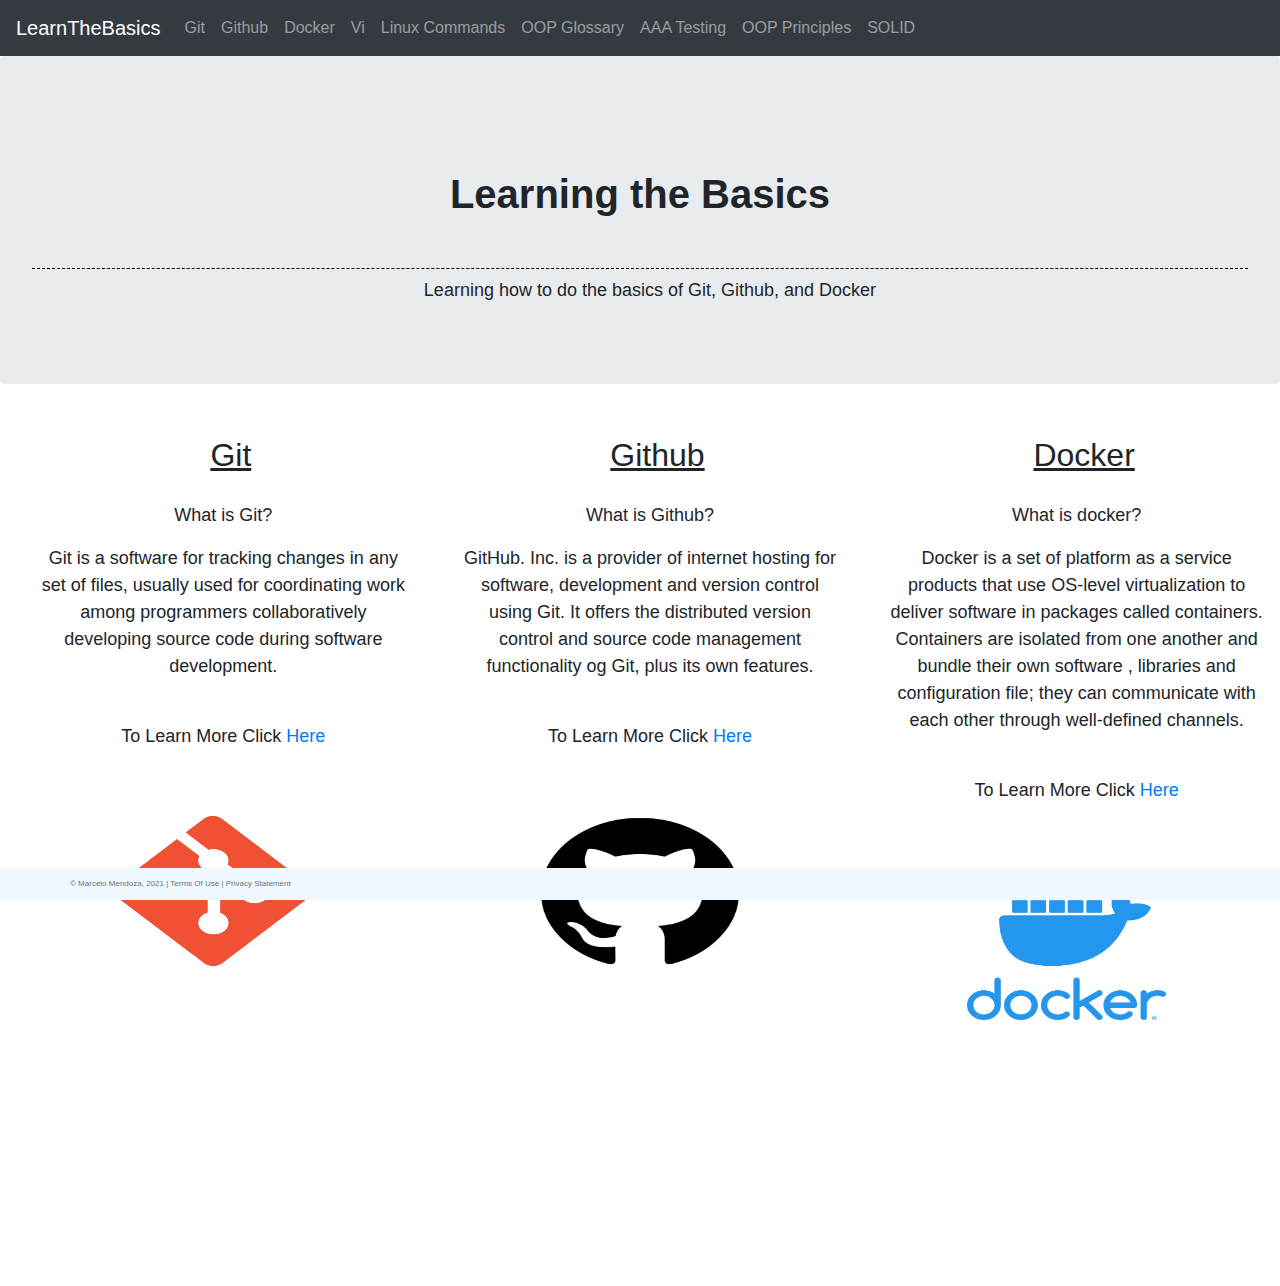
<file: public_html/index.html>
<!DOCTYPE html>
<html lang="en">
<head>
    <meta charset="UTF-8">
    <title>My First Bootstrap 4 Page</title>
    <link rel="stylesheet"
          href="https://stackpath.bootstrapcdn.com/bootstrap/4.4.1/css/bootstrap.min.css"
          integrity="sha384-Vkoo8x4CGsO3+Hhxv8T/Q5PaXtkKtu6ug5TOeNV6gBiFeWPGFN9MuhOf23Q9Ifjh"
          crossorigin="anonymous">
    <link href="css/main.css" rel="stylesheet">
</head>
<body>
<div class="container-fluid">
    <div class="row">
        <nav class="navbar navbar-expand-md
                    justify-content-start
                    bg-dark navbar-dark
                    col-12">

            <!-- Brand -->
            <a class="navbar-brand" href="index.html">LearnTheBasics</a>
            <!-- Responsive Button for the smaller menu -->
            <button class="navbar-toggler" type="button"
                    data-toggle="collapse" data-target="#collapsibleNavbar">
                <span class="navbar-toggler-icon"></span>
            </button>
            <div class="collapse navbar-collapse" id="collapsibleNavbar">
                <ul class="navbar-nav">
                    <!-- Links -->
                    <li class="nav-item">
                        <a class="nav-link" href="git.html">Git</a>
                    </li>
                    <li class="nav-item">
                        <a class="nav-link" href="github.html">Github</a>
                    </li>
                    <li class="nav-item">
                        <a class="nav-link" href="docker.html">Docker</a>
                    </li>
                    <li class="nav-item">
                        <a class="nav-link" href="vi.html">Vi</a>
                    </li>
                    <li class="nav-item">
                        <a class="nav-link" href="linux.html">Linux Commands</a>
                    </li>
                    <li class="nav-item">
                        <a class="nav-link" href="glossary.html">OOP Glossary</a>
                    </li>
                    <li class="nav-item">
                        <a class="nav-link" href="aaa.html">AAA Testing</a>
                    </li>
                    <li class="nav-item">
                        <a class="nav-link" href="principles.html">OOP Principles</a>
                    </li>
                    <li class="nav-item">
                        <a class="nav-link" href="solid.html">SOLID</a>
                    </li>
                </ul>
            </div>
        </nav>
    <header>
        <div class="jumbotron text-center">
            <h1>Learning the Basics</h1>
            <p>Learning how to do the basics of Git, Github, and Docker</p>
        </div>
        <div>
            <script src="https://gist.github.com/cristianteranv/116c3f9caf37cb5e6504eb1bae49650d.js"></script>
        </div>
        <div class="container-fluid">
            <div class="row">
                <div class="col-sm-4">
                    <h2>Git</h2>
                    <p>What is Git?</p>
                    <p>Git is a software for tracking changes in any set of files,
                        usually used for coordinating work among programmers collaboratively
                        developing source code during software development.<br><br></p>
                    <p>To Learn More Click <a href="git.html">Here</a></p>
                    <img src="images/git_logo.png" alt="Logo of Git" width="250" height="250" class="center">
                </div>
                <div class="col-sm-4">
                    <h2>Github</h2>
                    <p>What is Github?</p>
                    <p>GitHub. Inc. is a provider of internet hosting for software,
                        development and version control using Git. It offers the distributed version
                        control and source code management functionality og Git, plus its own features.<br><br></p>
                    <p>To Learn More Click <a href="github.html">Here</a></p>
                    <img src="images/github_logo.png" alt="Logo of Github" width="250" height="250" class="center">
                </div>
                <div class="col-sm-4">
                    <h2>Docker</h2>
                    <p>What is docker?</p>
                    <p>Docker is a set of platform as a service products that use OS-level virtualization to deliver
                        software in packages called containers. Containers are isolated from one another and bundle their own
                        software , libraries and configuration file; they can communicate with each other through well-defined channels.<br><br></p>
                    <p>To Learn More Click <a href="docker.html">Here</a></p>
                    <img src="images/docker_logo.png" alt="Logo of Docker" width="250" height="250" class="center">
                </div>
            </div>
        </div>
        <br><br><br><br><br><br><br><br><br>
    </header>
    </div>
    <footer class="footer page-footer font-small ">
        <div class="container">
            <div class="row">
                <span class="text-muted">&copy; Marcelo Mendoza, 2021 |  Terms Of Use  |  Privacy Statement</span>
            </div>
        </div>
    </footer>
</div>


<script src="https://code.jquery.com/jquery-3.4.1.slim.min.js"
        integrity="sha384-J6qa4849blE2+poT4WnyKhv5vZF5SrPo0iEjwBvKU7imGFAV0wwj1yYfoRSJoZ+n"
        crossorigin="anonymous"></script>
<script src="https://cdn.jsdelivr.net/npm/popper.js@1.16.0/dist/umd/popper.min.js"
        integrity="sha384-Q6E9RHvbIyZFJoft+2mJbHaEWldlvI9IOYy5n3zV9zzTtmI3UksdQRVvoxMfooAo"
        crossorigin="anonymous"></script>
<script src="https://stackpath.bootstrapcdn.com/bootstrap/4.4.1/js/bootstrap.min.js"
        integrity="sha384-wfSDF2E50Y2D1uUdj0O3uMBJnjuUD4Ih7YwaYd1iqfktj0Uod8GCExl3Og8ifwB6"
        crossorigin="anonymous"></script>
</body>
</html>
</file>
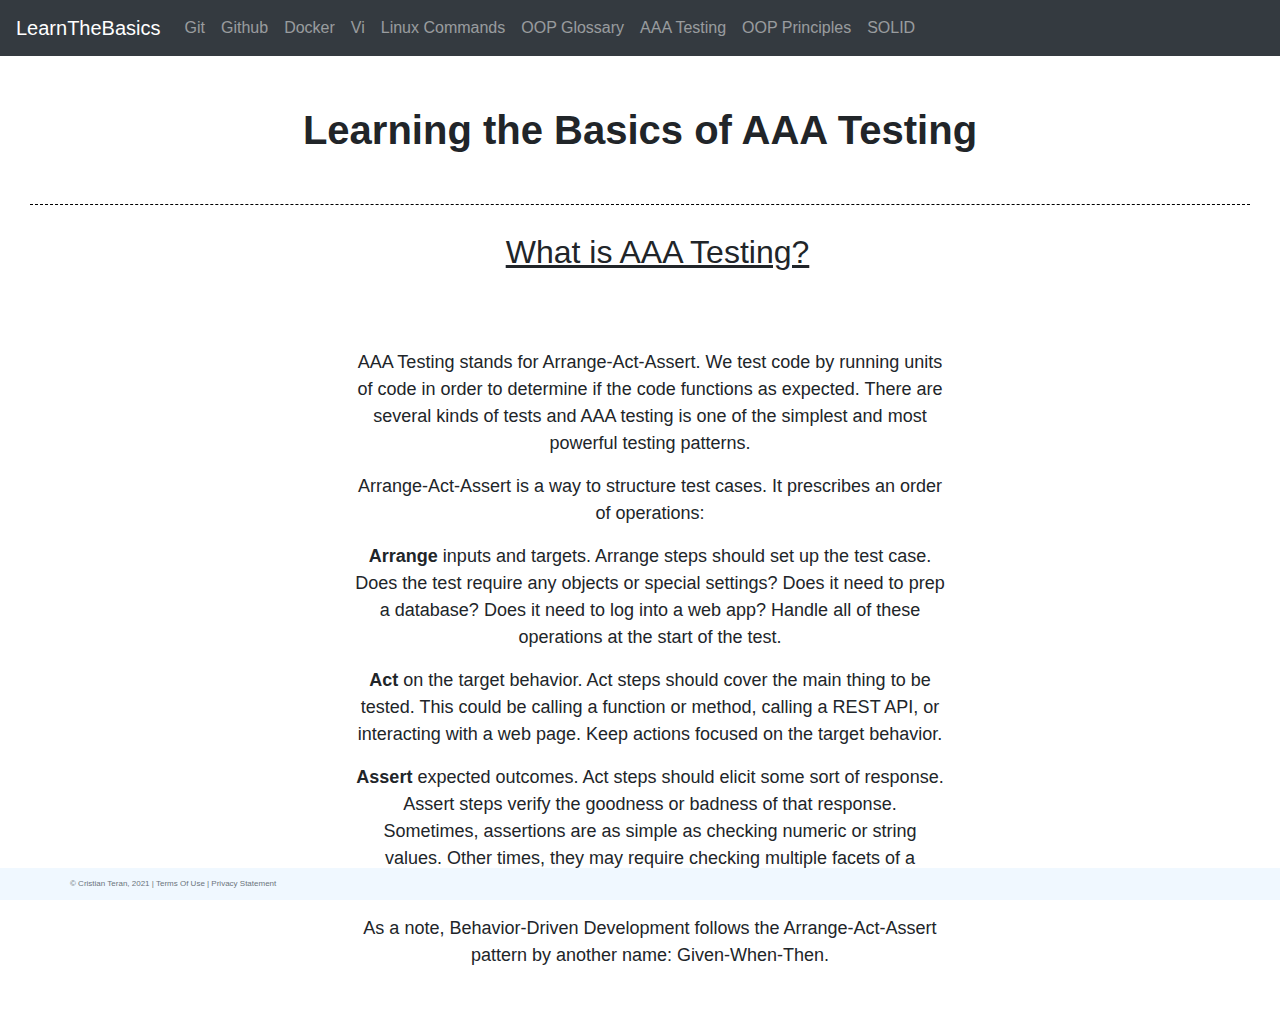
<file: public_html/aaa.html>
<!DOCTYPE html>
<html lang="en">
<head>
    <meta charset="UTF-8">
    <title>My First Bootstrap 4 Page</title>
    <link rel="stylesheet"
        href="https://stackpath.bootstrapcdn.com/bootstrap/4.4.1/css/bootstrap.min.css"
        integrity="sha384-Vkoo8x4CGsO3+Hhxv8T/Q5PaXtkKtu6ug5TOeNV6gBiFeWPGFN9MuhOf23Q9Ifjh"
        crossorigin="anonymous">
    <link href="css/main.css" rel="stylesheet">
</head>
<body>
    <div class="container-fluid">
        <div class="row">
            <nav class="navbar navbar-expand-md justify-content-start bg-dark navbar-dark col-12">

                <!-- Brand -->
                <a class="navbar-brand" href="index.html">
                    LearnTheBasics
                </a>
                <!-- Responsive Button for the smaller menu -->
                <button class="navbar-toggler" type="button" data-toggle="collapse" data-target="#collapsibleNavbar">
                    <span class="navbar-toggler-icon"></span>
                </button>
                <div class="collapse navbar-collapse" id="collapsibleNavbar">
                    <ul class="navbar-nav">
                        <!-- Links -->
                        <li class="nav-item">
                            <a class="nav-link" href="git.html">Git</a>
                        </li>
                        <li class="nav-item">
                            <a class="nav-link" href="github.html">Github</a>
                        </li>
                        <li class="nav-item">
                            <a class="nav-link" href="docker.html">Docker</a>
                        </li>
                        <li class="nav-item">
                            <a class="nav-link" href="vi.html">Vi</a>
                        </li>
                        <li class="nav-item">
                            <a class="nav-link" href="linux.html">Linux Commands</a>
                        </li>
                        <li class="nav-item">
                            <a class="nav-link" href="glossary.html">OOP Glossary</a>
                        </li>
                        <li class="nav-item">
                            <a class="nav-link" href="aaa.html">AAA Testing</a>
                        </li>
                        <li class="nav-item">
                            <a class="nav-link" href="principles.html">OOP Principles</a>
                        </li>
                        <li class="nav-item">
                            <a class="nav-link" href="solid.html">SOLID</a>
                        </li>
                    </ul>
                </div>
            </nav>
        </div>
        <div class="container-fluid">
            <h1>Learning the Basics of AAA Testing</h1>

            <h2>
                What is AAA Testing?
            </h2>
            <div class="center">
                <p>
                    AAA Testing stands for Arrange-Act-Assert. We test code by running units of code in order to determine if the code functions as expected.
                    There are several kinds of tests and AAA testing is one of the simplest and most powerful testing patterns.
                </p>
                <p>
                    Arrange-Act-Assert is a way to structure test cases. It prescribes an order of operations:
                </p>
                <p>
                    <b>Arrange</b> inputs and targets. Arrange steps should set up the test case. Does the test require any objects or special settings? Does it need to prep a database? Does it need to log into a web app? Handle all of these operations at the start of the test.
                </p>
                <p>
                    <b>Act</b> on the target behavior. Act steps should cover the main thing to be tested. This could be calling a function or method, calling a REST API, or interacting with a web page. Keep actions focused on the target behavior.
                </p>
                <p>
                    <b>Assert</b> expected outcomes. Act steps should elicit some sort of response. Assert steps verify the goodness or badness of that response. Sometimes, assertions are as simple as checking numeric or string values. Other times, they may require checking multiple facets of a system. Assertions will ultimately determine if the test passes or fails.
                </p>
                <p>
                    As a note, Behavior-Driven Development follows the Arrange-Act-Assert pattern by another name: Given-When-Then.
                </p>
            </div>
        </div>
    </div>
    <footer class="footer page-footer font-small ">
        <div class="container">
            <div class="row">
                <span class="text-muted">&copy; Cristian Teran, 2021 |  Terms Of Use  |  Privacy Statement</span>
            </div>
        </div>
    </footer>



    <script src="https://code.jquery.com/jquery-3.4.1.slim.min.js"
            integrity="sha384-J6qa4849blE2+poT4WnyKhv5vZF5SrPo0iEjwBvKU7imGFAV0wwj1yYfoRSJoZ+n"
            crossorigin="anonymous"></script>
    <script src="https://cdn.jsdelivr.net/npm/popper.js@1.16.0/dist/umd/popper.min.js"
            integrity="sha384-Q6E9RHvbIyZFJoft+2mJbHaEWldlvI9IOYy5n3zV9zzTtmI3UksdQRVvoxMfooAo"
            crossorigin="anonymous"></script>
    <script src="https://stackpath.bootstrapcdn.com/bootstrap/4.4.1/js/bootstrap.min.js"
            integrity="sha384-wfSDF2E50Y2D1uUdj0O3uMBJnjuUD4Ih7YwaYd1iqfktj0Uod8GCExl3Og8ifwB6"
            crossorigin="anonymous"></script>
</body>
</html>
</file>
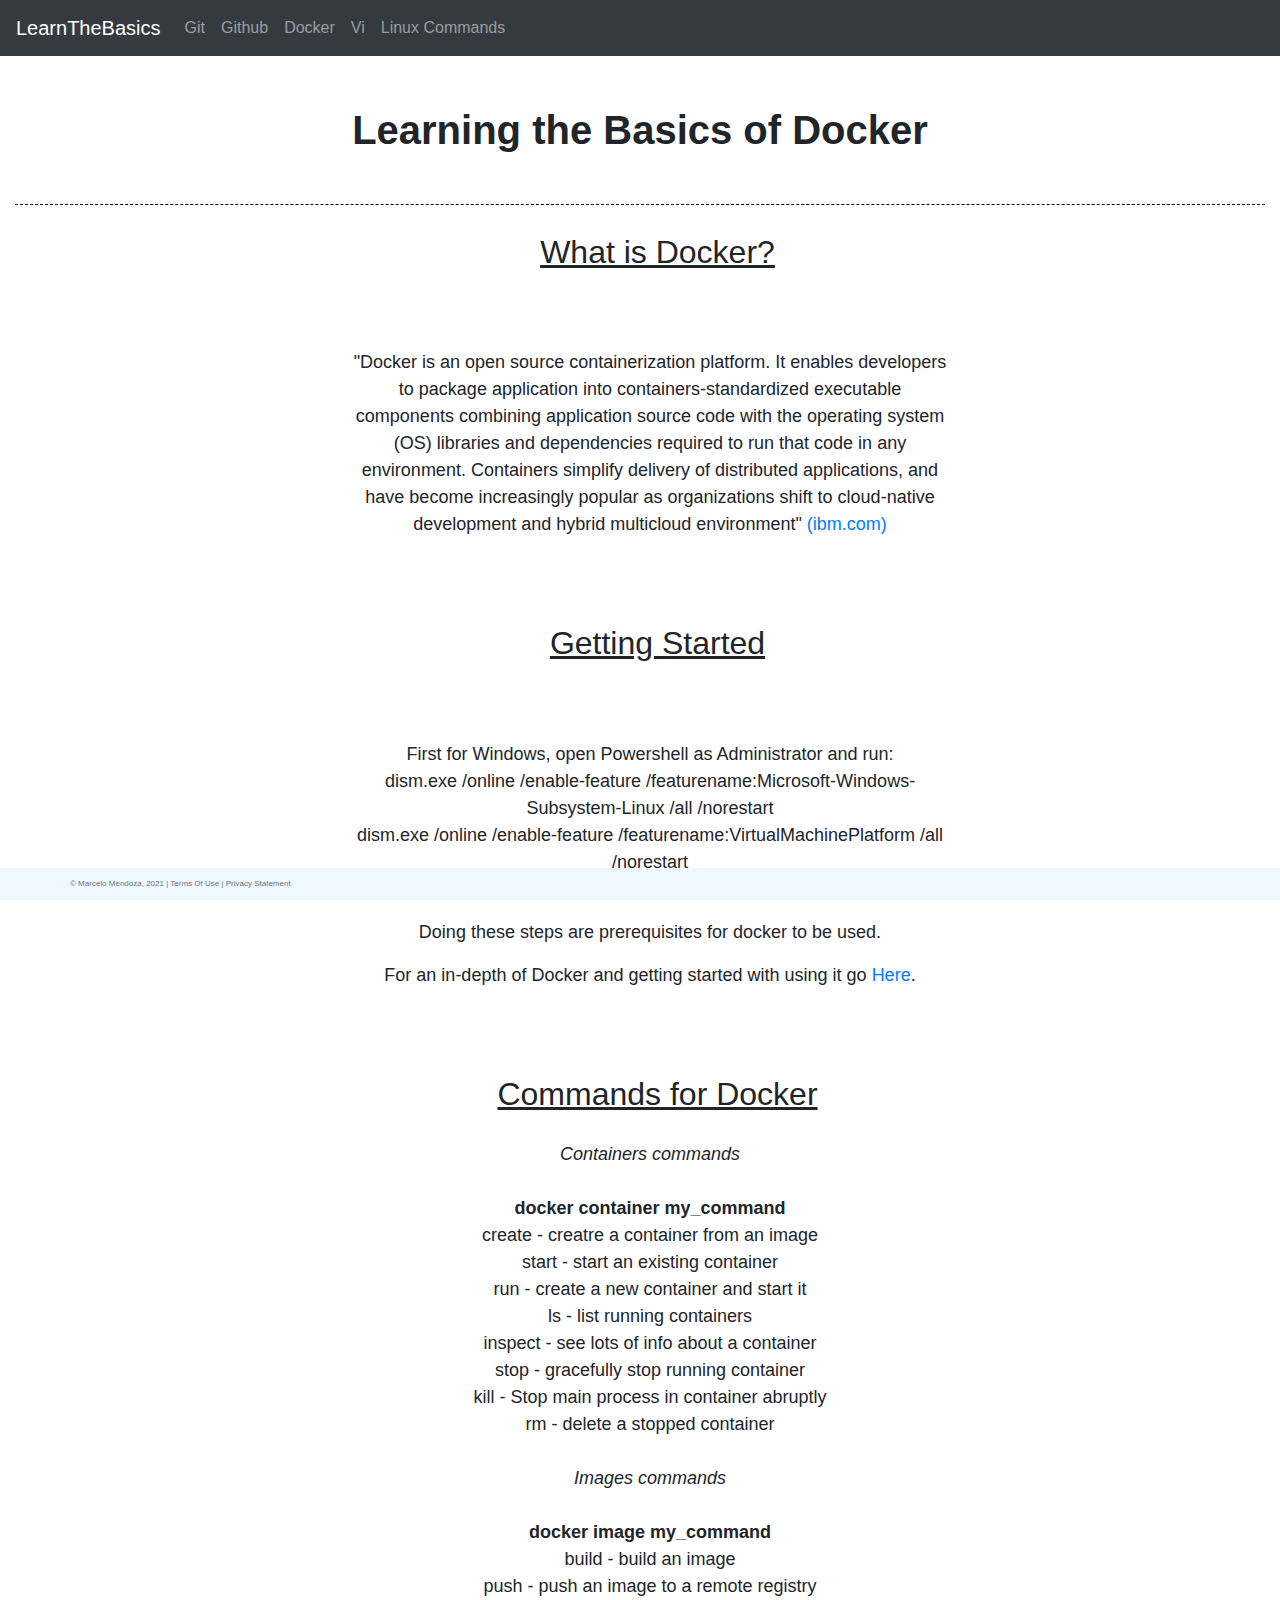
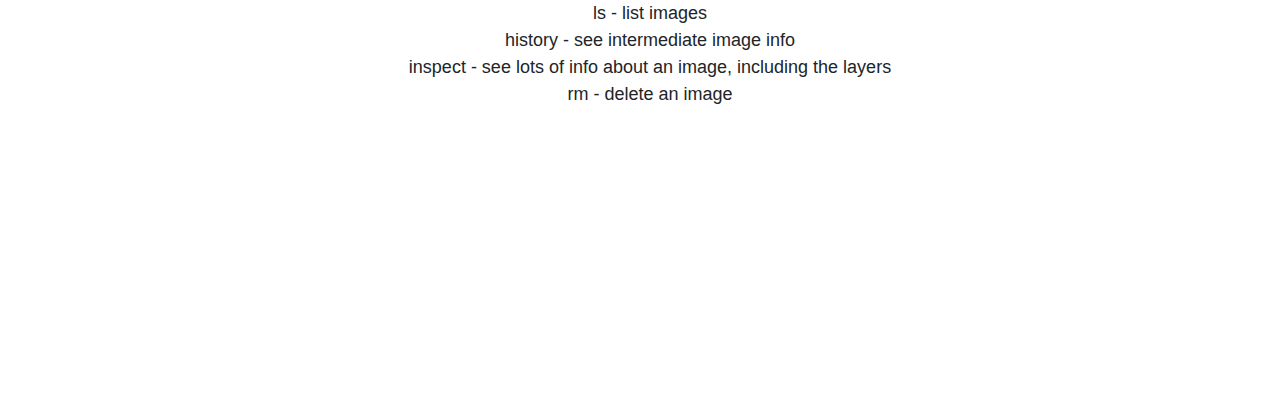
<file: public_html/docker.html>
<!DOCTYPE html>
<html lang="en">
<head>
    <meta charset="UTF-8">
    <title>My First Bootstrap 4 Page</title>
    <link rel="stylesheet"
          href="https://stackpath.bootstrapcdn.com/bootstrap/4.4.1/css/bootstrap.min.css"
          integrity="sha384-Vkoo8x4CGsO3+Hhxv8T/Q5PaXtkKtu6ug5TOeNV6gBiFeWPGFN9MuhOf23Q9Ifjh"
          crossorigin="anonymous">
    <link href="css/main.css" rel="stylesheet">
</head>
<body>
<div class="container-fluid">
    <div class="row">
        <nav class="navbar navbar-expand-md
                    justify-content-start
                    bg-dark navbar-dark
                    col-12">

            <!-- Brand -->
            <a class="navbar-brand" href="index.html">LearnTheBasics</a>
            <!-- Responsive Button for the smaller menu -->
            <button class="navbar-toggler" type="button"
                    data-toggle="collapse" data-target="#collapsibleNavbar">
                <span class="navbar-toggler-icon"></span>
            </button>
            <div class="collapse navbar-collapse" id="collapsibleNavbar">
                <ul class="navbar-nav">
                    <!-- Links -->
                    <li class="nav-item">
                        <a class="nav-link" href="git.html">Git</a>
                    </li>
                    <li class="nav-item">
                        <a class="nav-link" href="github.html">Github</a>
                    </li>
                    <li class="nav-item">
                        <a class="nav-link" href="docker.html">Docker</a>
                    </li>
                    <li class="nav-item">
                        <a class="nav-link" href="vi.html">Vi</a>
                    </li>
                    <li class="nav-item">
                        <a class="nav-link" href="linux.html">Linux Commands</a>
                    </li>
                </ul>
            </div>
        </nav>

        <div class="container-fluid">
            <h1>Learning the Basics of Docker</h1>

            <h2>What is Docker? </h2>

            <div class="center">
                <p>"Docker is an open source containerization platform. It enables developers to package application into containers-standardized executable
                    components combining application source code with the operating system (OS) libraries and dependencies required to run that code in any
                    environment. Containers simplify delivery of distributed applications, and have become increasingly popular as organizations shift to
                    cloud-native development and hybrid multicloud environment"
                    <a href="https://www.ibm.com/cloud/learn/docker">(ibm.com)</a></p>
            </div>

            <h2>Getting Started</h2>
            <div class="center">
                <p>First for Windows, open Powershell as Administrator and run: <br>
                    dism.exe /online /enable-feature /featurename:Microsoft-Windows-Subsystem-Linux /all /norestart <br>
                    dism.exe /online /enable-feature /featurename:VirtualMachinePlatform /all /norestart <br>
                    and reboot the computer. After download
                    <a href="https://wslstorestorage.blob.core.windows.net/wslblob/wsl_update_x64.msi">this</a>.
                </p>

                <p>Doing these steps are prerequisites for docker to be used. </p>



                <p>For an in-depth of Docker and getting started with using it go <a href="https://docs.docker.com/get-started/">Here</a>.</p>

            </div>


            <h2>Commands for Docker</h2>

            <p>

                <i>Containers commands</i> <br>

                <br> <b> docker container my_command </b> <br>

                create - creatre a container from an image <br>

                start - start an existing container <br>

                run - create a new container and start it <br>

                ls - list running containers <br>

                inspect - see lots of info about a container <br>

                stop - gracefully stop running container <br>

                kill - Stop main process in container abruptly <br>

                rm - delete a stopped container <br>

                <br> <i>Images commands</i> <br>

                <br> <b> docker image my_command </b> <br>

                build - build an image <br>

                push - push an image to a remote registry <br>

                ls - list images <br>

                history - see intermediate image info <br>

                inspect - see lots of info about an image, including the layers <br>

                rm - delete an image <br>


                 <br><br><br><br><br><br><br><br><br><br></p>
        </div>
    </div>
    <footer class="footer page-footer font-small ">
        <div class="container">
            <div class="row">
                <span class="text-muted">&copy; Marcelo Mendoza, 2021 |  Terms Of Use  |  Privacy Statement</span>
            </div>
        </div>
    </footer>
</div>


<script src="https://code.jquery.com/jquery-3.4.1.slim.min.js"
        integrity="sha384-J6qa4849blE2+poT4WnyKhv5vZF5SrPo0iEjwBvKU7imGFAV0wwj1yYfoRSJoZ+n"
        crossorigin="anonymous"></script>
<script src="https://cdn.jsdelivr.net/npm/popper.js@1.16.0/dist/umd/popper.min.js"
        integrity="sha384-Q6E9RHvbIyZFJoft+2mJbHaEWldlvI9IOYy5n3zV9zzTtmI3UksdQRVvoxMfooAo"
        crossorigin="anonymous"></script>
<script src="https://stackpath.bootstrapcdn.com/bootstrap/4.4.1/js/bootstrap.min.js"
        integrity="sha384-wfSDF2E50Y2D1uUdj0O3uMBJnjuUD4Ih7YwaYd1iqfktj0Uod8GCExl3Og8ifwB6"
        crossorigin="anonymous"></script>
</body>
</html>
</file>
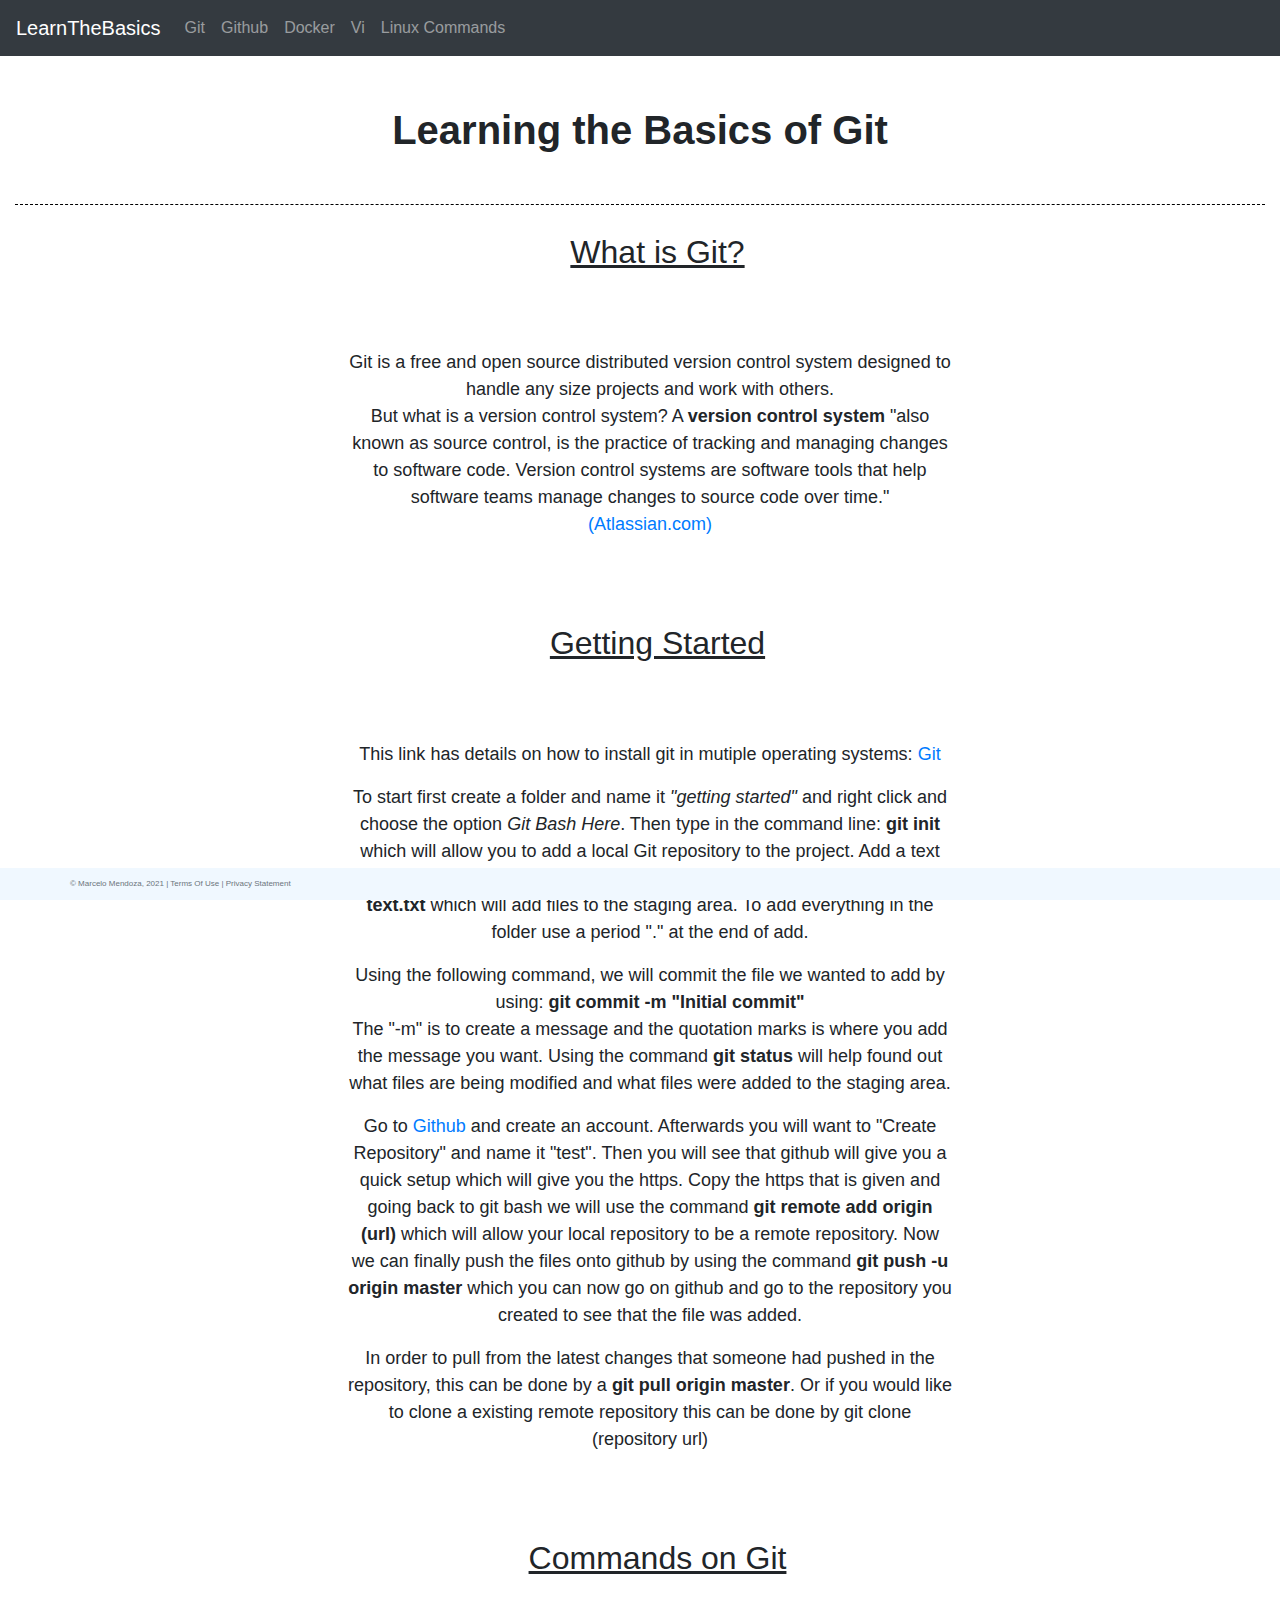
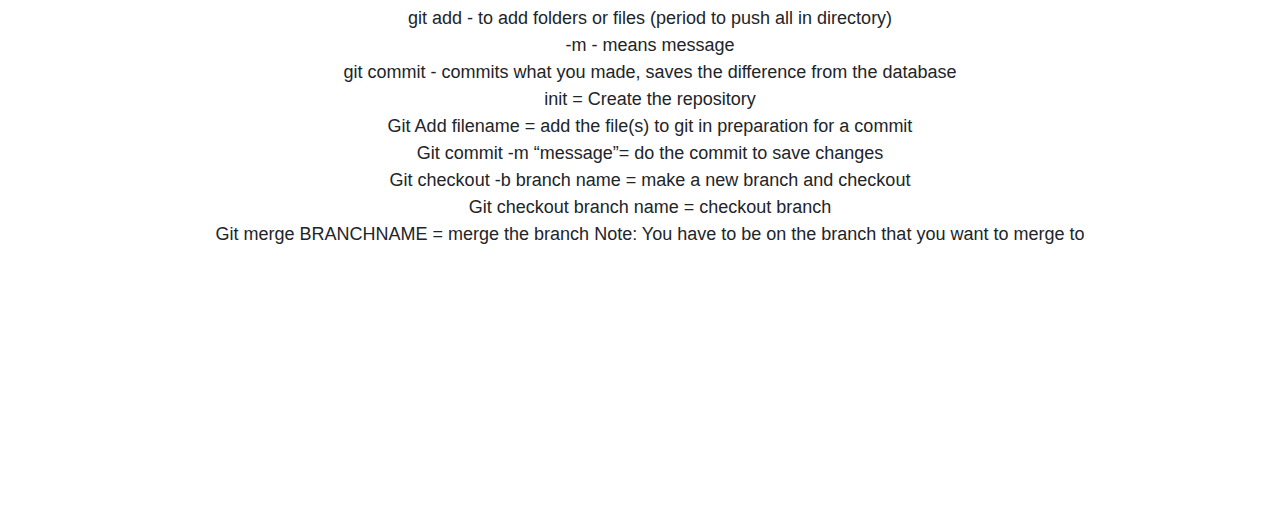
<file: public_html/git.html>
<!DOCTYPE html>
<html lang="en">
<head>
  <meta charset="UTF-8">
  <title>My First Bootstrap 4 Page</title>
  <link rel="stylesheet"
        href="https://stackpath.bootstrapcdn.com/bootstrap/4.4.1/css/bootstrap.min.css"
        integrity="sha384-Vkoo8x4CGsO3+Hhxv8T/Q5PaXtkKtu6ug5TOeNV6gBiFeWPGFN9MuhOf23Q9Ifjh"
        crossorigin="anonymous">
  <link href="css/main.css" rel="stylesheet">
</head>
<body>
<div class="container-fluid">
  <div class="row">
    <nav class="navbar navbar-expand-md
                    justify-content-start
                    bg-dark navbar-dark
                    col-12">

      <!-- Brand -->
      <a class="navbar-brand" href="index.html">LearnTheBasics</a>
      <!-- Responsive Button for the smaller menu -->
      <button class="navbar-toggler" type="button"
              data-toggle="collapse" data-target="#collapsibleNavbar">
        <span class="navbar-toggler-icon"></span>
      </button>
      <div class="collapse navbar-collapse" id="collapsibleNavbar">
        <ul class="navbar-nav">
          <!-- Links -->
          <li class="nav-item">
            <a class="nav-link" href="git.html">Git</a>
          </li>
          <li class="nav-item">
            <a class="nav-link" href="github.html">Github</a>
          </li>
          <li class="nav-item">
            <a class="nav-link" href="docker.html">Docker</a>
          </li>
          <li class="nav-item">
            <a class="nav-link" href="vi.html">Vi</a>
          </li>
          <li class="nav-item">
            <a class="nav-link" href="linux.html">Linux Commands</a>
          </li>
        </ul>
      </div>
    </nav>

    <div class="container-fluid">
      <h1>Learning the Basics of Git</h1>

      <h2>What is Git? </h2>

      <div class="center">
        <p>Git is a free and open source distributed version control system designed to handle any size projects and work with others. <br>
          But what is a version control system? A <b>version control system</b> "also known as source control, is the practice of tracking and managing changes to software code.
          Version control systems are software tools that help  software teams manage changes to source code over time."
          <a href="https://www.atlassian.com/git/tutorials/what-is-version-control">(Atlassian.com)</a></p>
      </div>

      <h2>Getting Started</h2>
      <div class="center">
        <p>This link has details on how to install git in mutiple operating systems:
          <a href="https://git-scm.com/book/en/v2/Getting-Started-Installing-Git">Git</a>
          </p>

        <p>To start first create a folder and name it <i>"getting started"</i> and right click and choose the option
          <i>Git Bash Here</i>. Then type in the command line: <b>git init</b> <br> which will allow you to add a local Git
          repository to the project. Add a text file into the folder using the command <b>touch text.txt</b> and after use <b>git add text.txt</b> which will add files
          to the staging area. To add everything in the folder use a period "." at the end of add. </p>

        <p>Using the following command, we will commit the file we wanted to add by using: <b>git commit -m "Initial commit" </b><br>
          The "-m" is to create a message and the quotation marks is where you add the message you want. Using the command <b>git status</b>
          will help found out what files are being modified and what files were added to the staging area. </p>

        <p>Go to <a href="https://github.com/">Github</a> and create an account. Afterwards you will want to "Create Repository" and name it "test".
          Then you will see that github will give you a quick setup which will give you the https. Copy the https that is given and going back to git bash
          we will use the command <b>git remote add origin (url)</b> which will allow your local repository to be a remote repository. Now we can finally push
          the files onto github by using the command <b>git push -u origin master</b> which you can now go on github and go to the repository you created to see that
          the file was added.</p>

        <p>In order to pull from the latest changes that someone had pushed in the repository, this can be done by a <b>git pull origin master</b>. Or if you would like
          to clone a existing remote repository this can be done by <b<>git clone (repository url)</b> </p>

      </div>


      <h2>Commands on Git</h2>

      <p>
        git add - to add folders or files (period to push all in directory) <br>

        -m - means message <br>

        git commit - commits what you made, saves the difference from the database <br>

        init = Create the repository <br>

        Git Add filename = add the file(s) to git in preparation for a commit <br>

        Git commit -m “message”= do the commit to save changes <br>

        Git checkout -b branch name = make a new branch and checkout <br>

        Git checkout branch name = checkout branch <br>

        Git merge BRANCHNAME = merge the branch Note: You have to be on the branch that you want to merge to <br><br><br><br><br><br><br><br><br><br></p>
    </div>
  </div>
  <footer class="footer page-footer font-small ">
    <div class="container">
      <div class="row">
        <span class="text-muted">&copy; Marcelo Mendoza, 2021 |  Terms Of Use  |  Privacy Statement</span>
      </div>
    </div>
  </footer>
</div>


<script src="https://code.jquery.com/jquery-3.4.1.slim.min.js"
        integrity="sha384-J6qa4849blE2+poT4WnyKhv5vZF5SrPo0iEjwBvKU7imGFAV0wwj1yYfoRSJoZ+n"
        crossorigin="anonymous"></script>
<script src="https://cdn.jsdelivr.net/npm/popper.js@1.16.0/dist/umd/popper.min.js"
        integrity="sha384-Q6E9RHvbIyZFJoft+2mJbHaEWldlvI9IOYy5n3zV9zzTtmI3UksdQRVvoxMfooAo"
        crossorigin="anonymous"></script>
<script src="https://stackpath.bootstrapcdn.com/bootstrap/4.4.1/js/bootstrap.min.js"
        integrity="sha384-wfSDF2E50Y2D1uUdj0O3uMBJnjuUD4Ih7YwaYd1iqfktj0Uod8GCExl3Og8ifwB6"
        crossorigin="anonymous"></script>
</body>
</html>
</file>
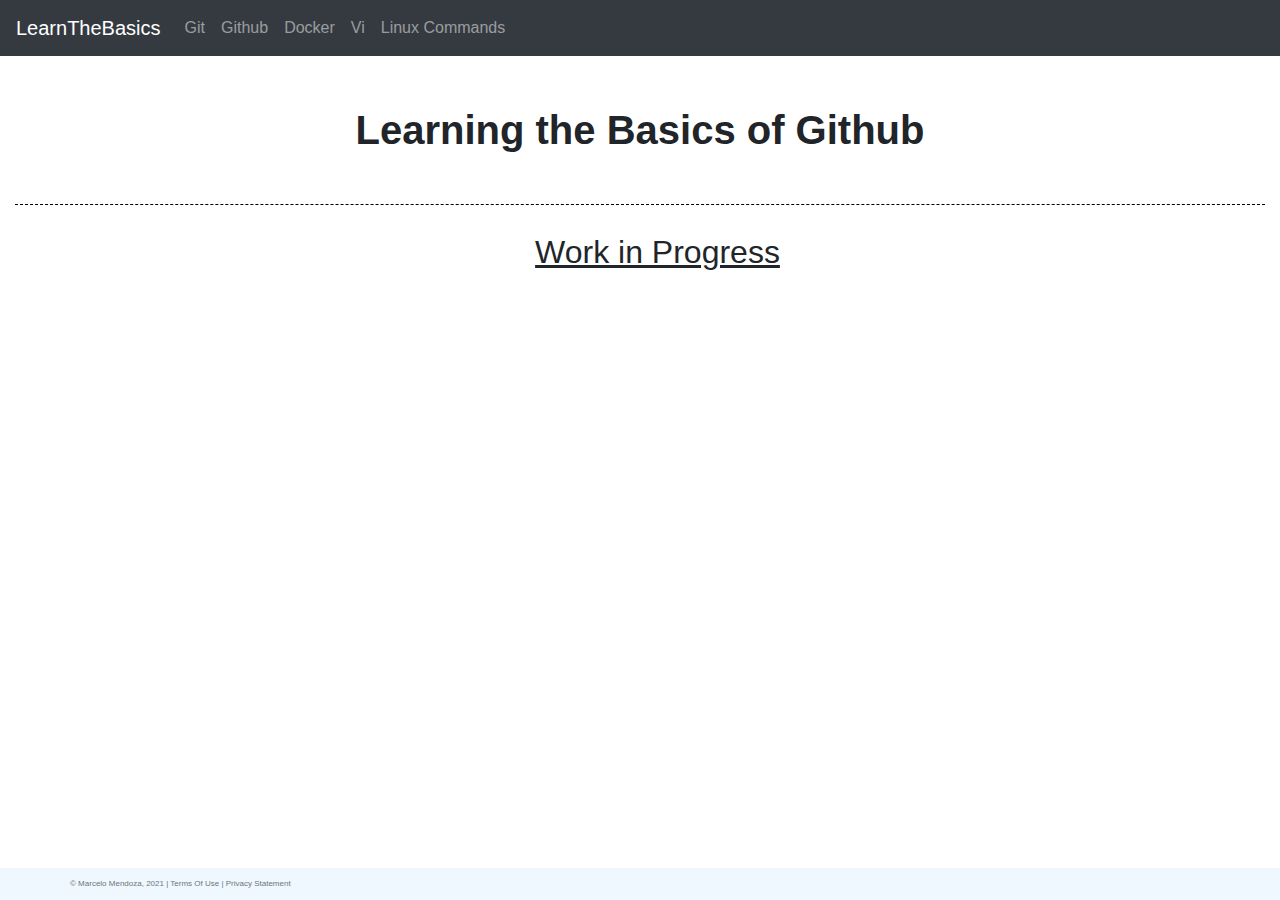
<file: public_html/github.html>
<!DOCTYPE html>
<html lang="en">
<head>
    <meta charset="UTF-8">
    <title>My First Bootstrap 4 Page</title>
    <link rel="stylesheet"
          href="https://stackpath.bootstrapcdn.com/bootstrap/4.4.1/css/bootstrap.min.css"
          integrity="sha384-Vkoo8x4CGsO3+Hhxv8T/Q5PaXtkKtu6ug5TOeNV6gBiFeWPGFN9MuhOf23Q9Ifjh"
          crossorigin="anonymous">
    <link href="css/main.css" rel="stylesheet">
</head>
<body>
<div class="container-fluid">
    <div class="row">
        <nav class="navbar navbar-expand-md
                    justify-content-start
                    bg-dark navbar-dark
                    col-12">

            <!-- Brand -->
            <a class="navbar-brand" href="index.html">LearnTheBasics</a>
            <!-- Responsive Button for the smaller menu -->
            <button class="navbar-toggler" type="button"
                    data-toggle="collapse" data-target="#collapsibleNavbar">
                <span class="navbar-toggler-icon"></span>
            </button>
            <div class="collapse navbar-collapse" id="collapsibleNavbar">
                <ul class="navbar-nav">
                    <!-- Links -->
                    <li class="nav-item">
                        <a class="nav-link" href="git.html">Git</a>
                    </li>
                    <li class="nav-item">
                        <a class="nav-link" href="github.html">Github</a>
                    </li>
                    <li class="nav-item">
                        <a class="nav-link" href="docker.html">Docker</a>
                    </li>
                    <li class="nav-item">
                        <a class="nav-link" href="vi.html">Vi</a>
                    </li>
                    <li class="nav-item">
                        <a class="nav-link" href="linux.html">Linux Commands</a>
                    </li>
                </ul>
            </div>
        </nav>

        <div class="container-fluid">
            <h1>Learning the Basics of Github</h1>

            <h2>Work in Progress</h2>

            <div class="center">

            </div>

            <h2></h2>
            <div class="center">

            </div>

            <p> <br><br><br><br><br><br><br><br><br><br> </p>
        </div>
    </div>
    <footer class="footer page-footer font-small ">
        <div class="container">
            <div class="row">
                <span class="text-muted">&copy; Marcelo Mendoza, 2021 |  Terms Of Use  |  Privacy Statement</span>
            </div>
        </div>
    </footer>
</div>


<script src="https://code.jquery.com/jquery-3.4.1.slim.min.js"
        integrity="sha384-J6qa4849blE2+poT4WnyKhv5vZF5SrPo0iEjwBvKU7imGFAV0wwj1yYfoRSJoZ+n"
        crossorigin="anonymous"></script>
<script src="https://cdn.jsdelivr.net/npm/popper.js@1.16.0/dist/umd/popper.min.js"
        integrity="sha384-Q6E9RHvbIyZFJoft+2mJbHaEWldlvI9IOYy5n3zV9zzTtmI3UksdQRVvoxMfooAo"
        crossorigin="anonymous"></script>
<script src="https://stackpath.bootstrapcdn.com/bootstrap/4.4.1/js/bootstrap.min.js"
        integrity="sha384-wfSDF2E50Y2D1uUdj0O3uMBJnjuUD4Ih7YwaYd1iqfktj0Uod8GCExl3Og8ifwB6"
        crossorigin="anonymous"></script>
</body>
</html>
</file>
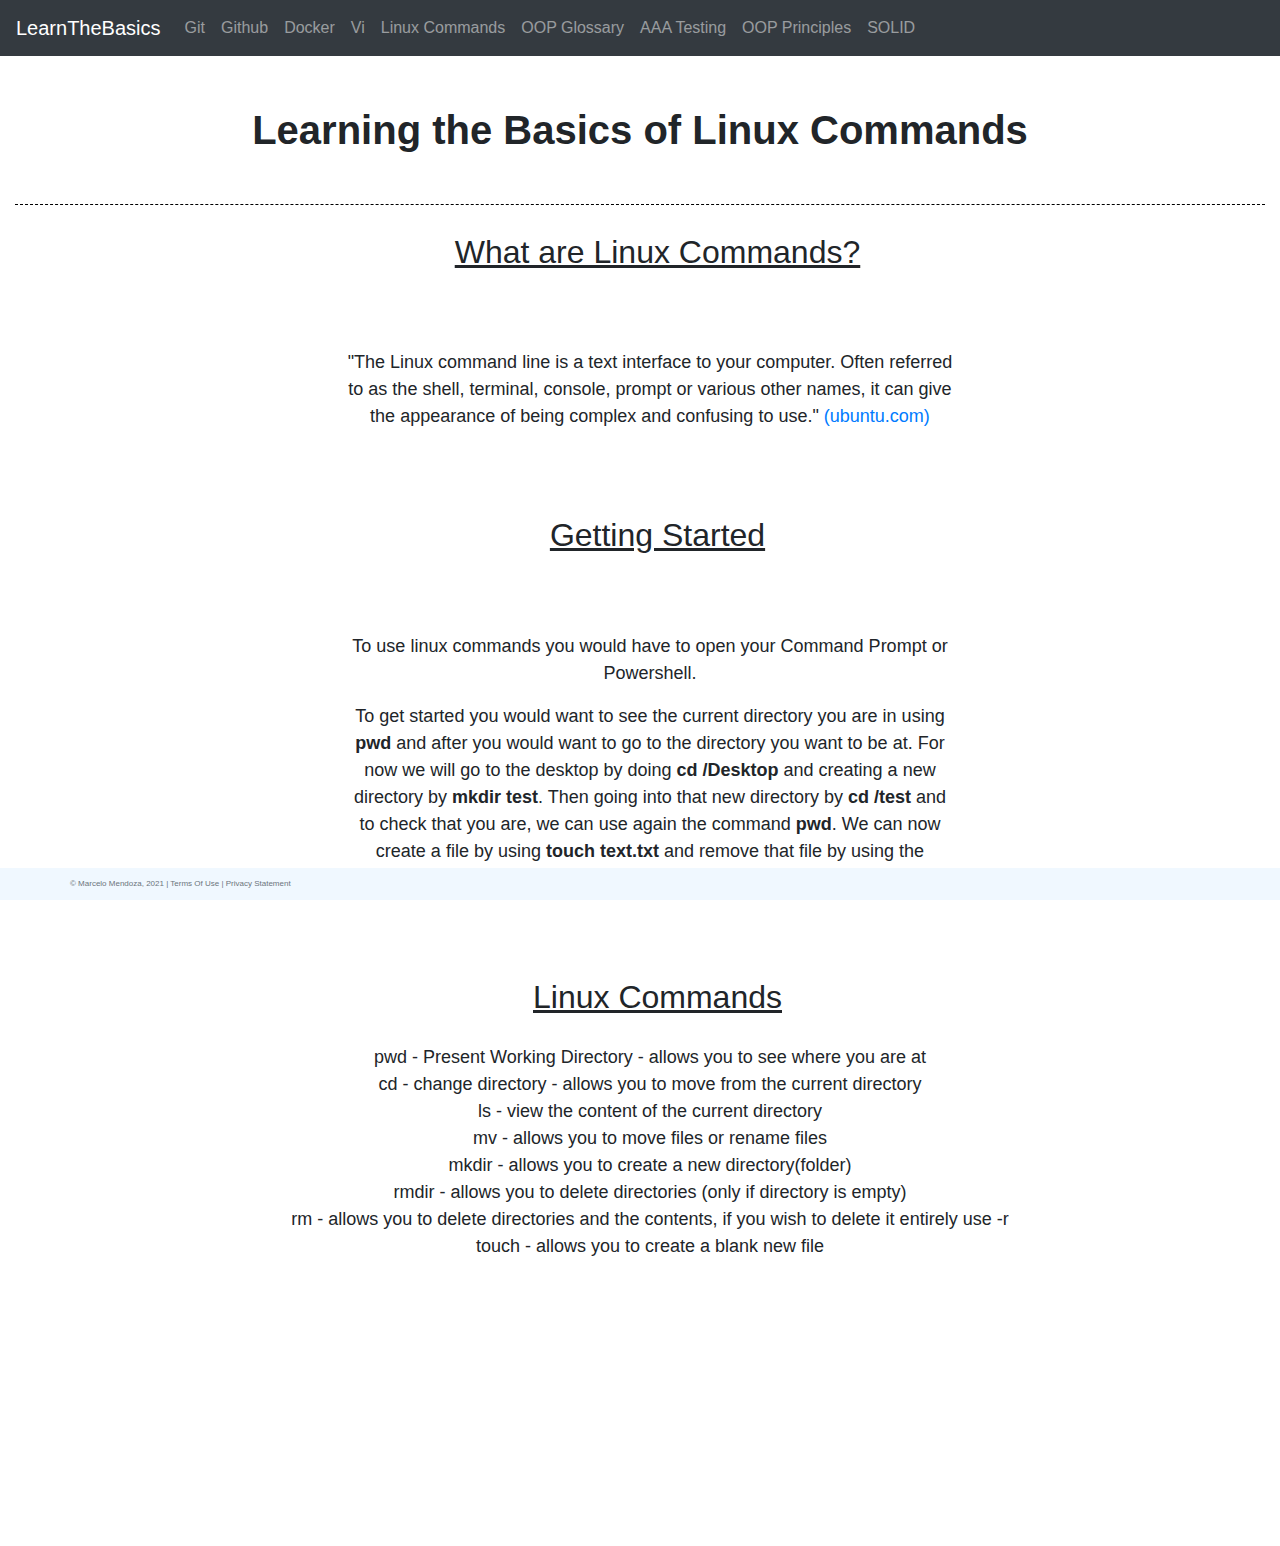
<file: public_html/linux.html>
<!DOCTYPE html>
<html lang="en">
<head>
  <meta charset="UTF-8">
  <title>My First Bootstrap 4 Page</title>
  <link rel="stylesheet"
        href="https://stackpath.bootstrapcdn.com/bootstrap/4.4.1/css/bootstrap.min.css"
        integrity="sha384-Vkoo8x4CGsO3+Hhxv8T/Q5PaXtkKtu6ug5TOeNV6gBiFeWPGFN9MuhOf23Q9Ifjh"
        crossorigin="anonymous">
  <link href="css/main.css" rel="stylesheet">
</head>
<body>
<div class="container-fluid">
  <div class="row">
    <nav class="navbar navbar-expand-md
                    justify-content-start
                    bg-dark navbar-dark
                    col-12">

      <!-- Brand -->
      <a class="navbar-brand" href="index.html">LearnTheBasics</a>
      <!-- Responsive Button for the smaller menu -->
      <button class="navbar-toggler" type="button"
              data-toggle="collapse" data-target="#collapsibleNavbar">
        <span class="navbar-toggler-icon"></span>
      </button>
      <div class="collapse navbar-collapse" id="collapsibleNavbar">
        <ul class="navbar-nav">
            <!-- Links -->
            <li class="nav-item">
                <a class="nav-link" href="git.html">Git</a>
            </li>
            <li class="nav-item">
                <a class="nav-link" href="github.html">Github</a>
            </li>
            <li class="nav-item">
                <a class="nav-link" href="docker.html">Docker</a>
            </li>
            <li class="nav-item">
                <a class="nav-link" href="vi.html">Vi</a>
            </li>
            <li class="nav-item">
                <a class="nav-link" href="linux.html">Linux Commands</a>
            </li>
            <li class="nav-item">
                <a class="nav-link" href="glossary.html">OOP Glossary</a>
            </li>
            <li class="nav-item">
                <a class="nav-link" href="aaa.html">AAA Testing</a>
            </li>
            <li class="nav-item">
                <a class="nav-link" href="principles.html">OOP Principles</a>
            </li>
            <li class="nav-item">
                <a class="nav-link" href="solid.html">SOLID</a>
            </li>
        </ul>
      </div>
    </nav>

    <div class="container-fluid">
      <h1>Learning the Basics of Linux Commands</h1>

      <h2>What are Linux Commands? </h2>

      <div class="center">
        <p>"The Linux command line is a text interface to your computer. Often referred to as the shell, terminal, console, prompt or various other names,
            it can give the appearance of being complex and confusing to use."
          <a href="https://ubuntu.com/tutorials/command-line-for-beginners#1-overview">(ubuntu.com)</a></p>
      </div>

      <h2>Getting Started</h2>
      <div class="center">
        <p>To use linux commands you would have to open your Command Prompt or Powershell.
        </p>

        <p>To get started you would want to see the current directory you are in using <b>pwd</b> and after you would want to go to the directory you want to be at.
          For now we will go to the desktop by doing <b>cd /Desktop</b> and creating a new directory by <b>mkdir test</b>. Then going into that new directory by
        <b>cd /test</b> and to check that you are, we can use again the command <b>pwd</b>. We can now create a file by using <b>touch text.txt</b> and remove that file
        by using the command <b>rm text.txt</b> and that is the basics of linux commands.</p>

      </div>


      <h2>Linux Commands</h2>

      <p>
        pwd - Present Working Directory - allows you to see where you are at <br>

        cd - change directory - allows you to move from the current directory <br>

        ls - view the content of the current directory <br>

        mv - allows you to move files or rename files <br>

        mkdir - allows you to create a new directory(folder)  <br>

        rmdir - allows you to delete directories (only if directory is empty) <br>

        rm - allows you to delete directories and the contents, if you wish to delete it entirely use -r  <br>

        touch - allows you to create a blank new file  <br>
        <br><br><br><br><br><br><br><br><br><br></p>
    </div>
  </div>
  <footer class="footer page-footer font-small ">
    <div class="container">
      <div class="row">
        <span class="text-muted">&copy; Marcelo Mendoza, 2021 |  Terms Of Use  |  Privacy Statement</span>
      </div>
    </div>
  </footer>
</div>


<script src="https://code.jquery.com/jquery-3.4.1.slim.min.js"
        integrity="sha384-J6qa4849blE2+poT4WnyKhv5vZF5SrPo0iEjwBvKU7imGFAV0wwj1yYfoRSJoZ+n"
        crossorigin="anonymous"></script>
<script src="https://cdn.jsdelivr.net/npm/popper.js@1.16.0/dist/umd/popper.min.js"
        integrity="sha384-Q6E9RHvbIyZFJoft+2mJbHaEWldlvI9IOYy5n3zV9zzTtmI3UksdQRVvoxMfooAo"
        crossorigin="anonymous"></script>
<script src="https://stackpath.bootstrapcdn.com/bootstrap/4.4.1/js/bootstrap.min.js"
        integrity="sha384-wfSDF2E50Y2D1uUdj0O3uMBJnjuUD4Ih7YwaYd1iqfktj0Uod8GCExl3Og8ifwB6"
        crossorigin="anonymous"></script>
</body>
</html>
</file>
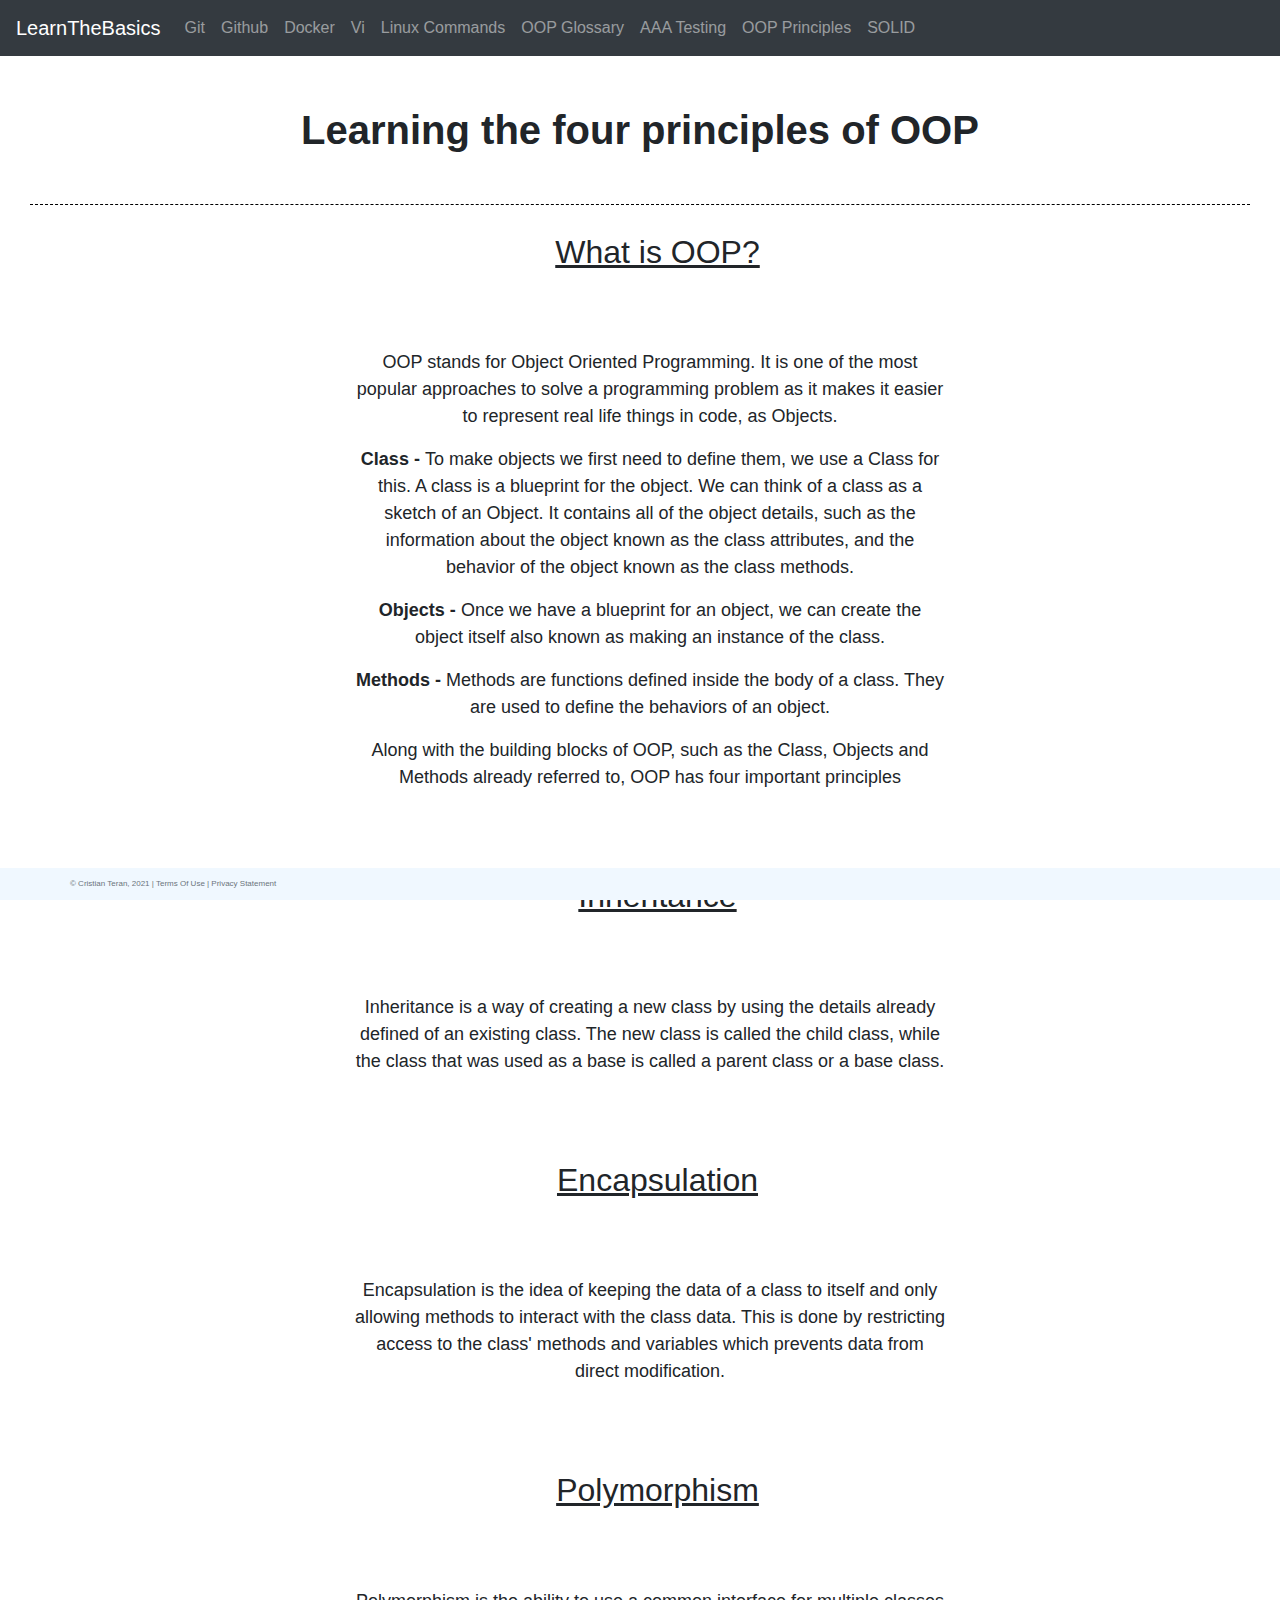
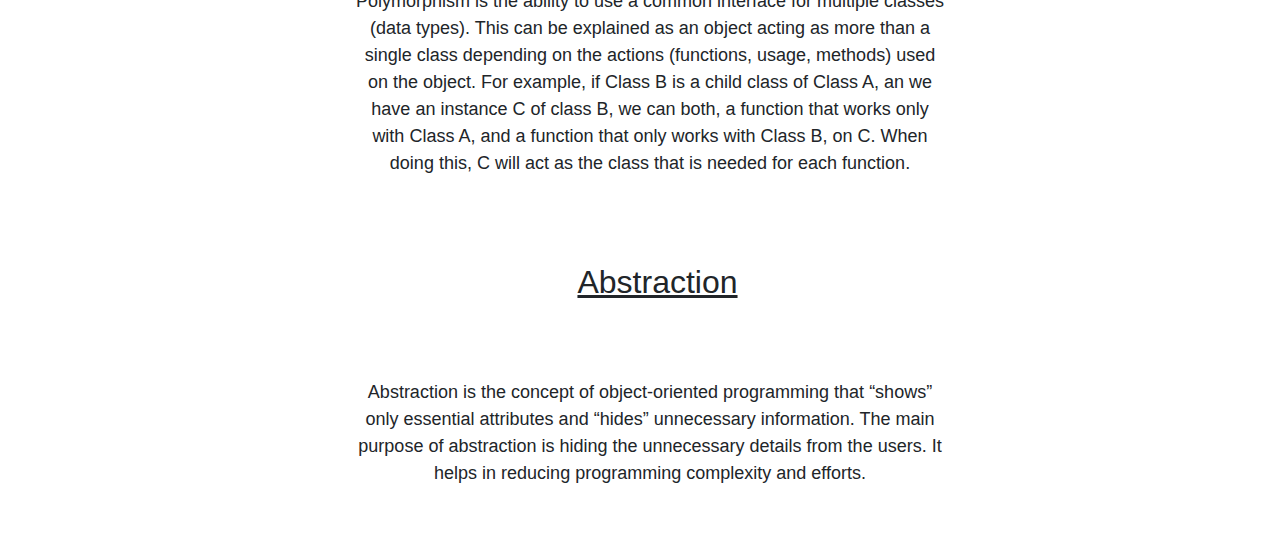
<file: public_html/principles.html>
<!DOCTYPE html>
<html lang="en">
<head>
    <meta charset="UTF-8">
    <title>My First Bootstrap 4 Page</title>
    <link rel="stylesheet"
        href="https://stackpath.bootstrapcdn.com/bootstrap/4.4.1/css/bootstrap.min.css"
        integrity="sha384-Vkoo8x4CGsO3+Hhxv8T/Q5PaXtkKtu6ug5TOeNV6gBiFeWPGFN9MuhOf23Q9Ifjh"
        crossorigin="anonymous">
    <link href="css/main.css" rel="stylesheet">
</head>
<body>
    <div class="container-fluid">
        <div class="row">
            <nav class="navbar navbar-expand-md justify-content-start bg-dark navbar-dark col-12">

                <!-- Brand -->
                <a class="navbar-brand" href="index.html">
                    LearnTheBasics
                </a>
                <!-- Responsive Button for the smaller menu -->
                <button class="navbar-toggler" type="button" data-toggle="collapse" data-target="#collapsibleNavbar">
                    <span class="navbar-toggler-icon"></span>
                </button>
                <div class="collapse navbar-collapse" id="collapsibleNavbar">
                    <ul class="navbar-nav">
                        <!-- Links -->
                        <li class="nav-item">
                            <a class="nav-link" href="git.html">Git</a>
                        </li>
                        <li class="nav-item">
                            <a class="nav-link" href="github.html">Github</a>
                        </li>
                        <li class="nav-item">
                            <a class="nav-link" href="docker.html">Docker</a>
                        </li>
                        <li class="nav-item">
                            <a class="nav-link" href="vi.html">Vi</a>
                        </li>
                        <li class="nav-item">
                            <a class="nav-link" href="linux.html">Linux Commands</a>
                        </li>
                        <li class="nav-item">
                            <a class="nav-link" href="glossary.html">OOP Glossary</a>
                        </li>
                        <li class="nav-item">
                            <a class="nav-link" href="aaa.html">AAA Testing</a>
                        </li>
                        <li class="nav-item">
                            <a class="nav-link" href="principles.html">OOP Principles</a>
                        </li>
                        <li class="nav-item">
                            <a class="nav-link" href="solid.html">SOLID</a>
                        </li>
                    </ul>
                </div>
            </nav>
        </div>
        <div class="container-fluid">
            <h1>Learning the four principles of OOP</h1>

            <h2>
                What is OOP?
            </h2>
            <div class="center">
                <p>
                    OOP stands for Object Oriented Programming.
                    It is one of the most popular approaches to solve a programming problem
                    as it makes it easier to represent real life things in code, as Objects.
                </p>
                <p>
                    <b>Class - </b>To make objects we first need to define them, we use a Class for this.
                    A class is a blueprint for the object. We can think of a class as a sketch of an Object.
                    It contains all of the object details, such as the information about the object known as the class attributes,
                    and the behavior of the object known as the class methods.
                </p>
                <p>
                    <b>Objects - </b>Once we have a blueprint for an object, we can create the object itself also known as making an instance of the class.
                </p>
                <p>
                    <b>Methods - </b>Methods are functions defined inside the body of a class. They are used to define the behaviors of an object.
                </p>
                <p>
                    Along with the building blocks of OOP, such as the Class, Objects and Methods already referred to, OOP has four important principles
                </p>
            </div>
            <h2>
                Inheritance
            </h2>
            <div class="center">
                <p>
                    Inheritance is a way of creating a new class by using the details already defined of an existing class.
                    The new class is called the child class, while the class that was used as a base is called a parent class or a base class.
                </p>
            </div>
            <h2>
                Encapsulation
            </h2>
            <div class="center">
                <p>
                    Encapsulation is the idea of keeping the data of a class to itself and only allowing methods to interact with the class data.
                    This is done by restricting access to the class' methods and variables which prevents data from direct modification.
                </p>
            </div>
            <h2>
                Polymorphism
            </h2>
            <div class="center">
                <p>
                    Polymorphism is the ability to use a common interface for multiple classes (data types). This can be explained as
                    an object acting as more than a single class depending on the actions (functions, usage, methods) used on the object.
                    For example, if Class B is a child class of Class A, an we have an instance C of class B, we can
                    both, a function that works only with Class A, and a function that only works with Class B, on C.
                    When doing this, C will act as the class that is needed for each function.
                </p>
            </div>
            <h2>
                Abstraction
            </h2>
            <div class="center">
                <p>
                    Abstraction is the concept of object-oriented programming that “shows” only essential attributes and “hides” unnecessary information.
                    The main purpose of abstraction is hiding the unnecessary details from the users.
                    It helps in reducing programming complexity and efforts.
                </p>
            </div>
        </div>
    </div>
    <footer class="footer page-footer font-small ">
        <div class="container">
            <div class="row">
                <span class="text-muted">&copy; Cristian Teran, 2021 |  Terms Of Use  |  Privacy Statement</span>
            </div>
        </div>
    </footer>



    <script src="https://code.jquery.com/jquery-3.4.1.slim.min.js"
            integrity="sha384-J6qa4849blE2+poT4WnyKhv5vZF5SrPo0iEjwBvKU7imGFAV0wwj1yYfoRSJoZ+n"
            crossorigin="anonymous"></script>
    <script src="https://cdn.jsdelivr.net/npm/popper.js@1.16.0/dist/umd/popper.min.js"
            integrity="sha384-Q6E9RHvbIyZFJoft+2mJbHaEWldlvI9IOYy5n3zV9zzTtmI3UksdQRVvoxMfooAo"
            crossorigin="anonymous"></script>
    <script src="https://stackpath.bootstrapcdn.com/bootstrap/4.4.1/js/bootstrap.min.js"
            integrity="sha384-wfSDF2E50Y2D1uUdj0O3uMBJnjuUD4Ih7YwaYd1iqfktj0Uod8GCExl3Og8ifwB6"
            crossorigin="anonymous"></script>
</body>
</html>
</file>
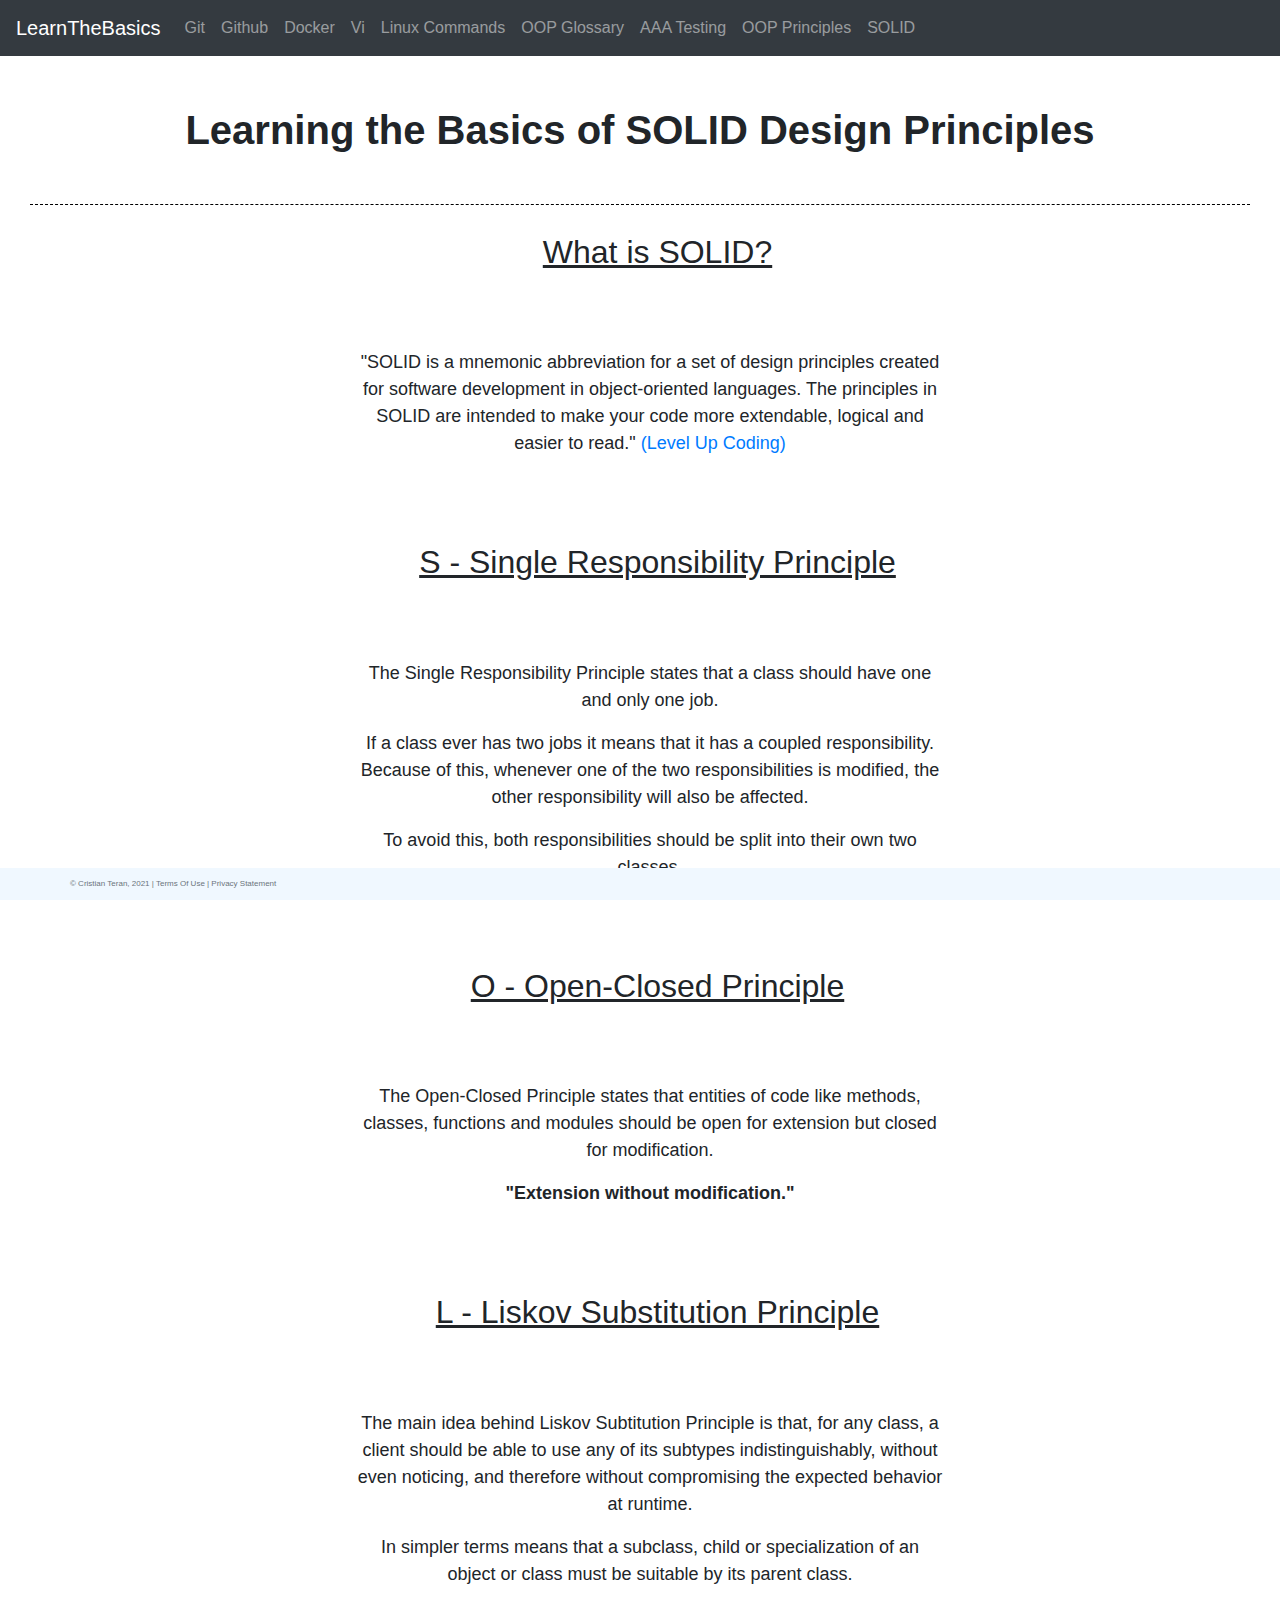
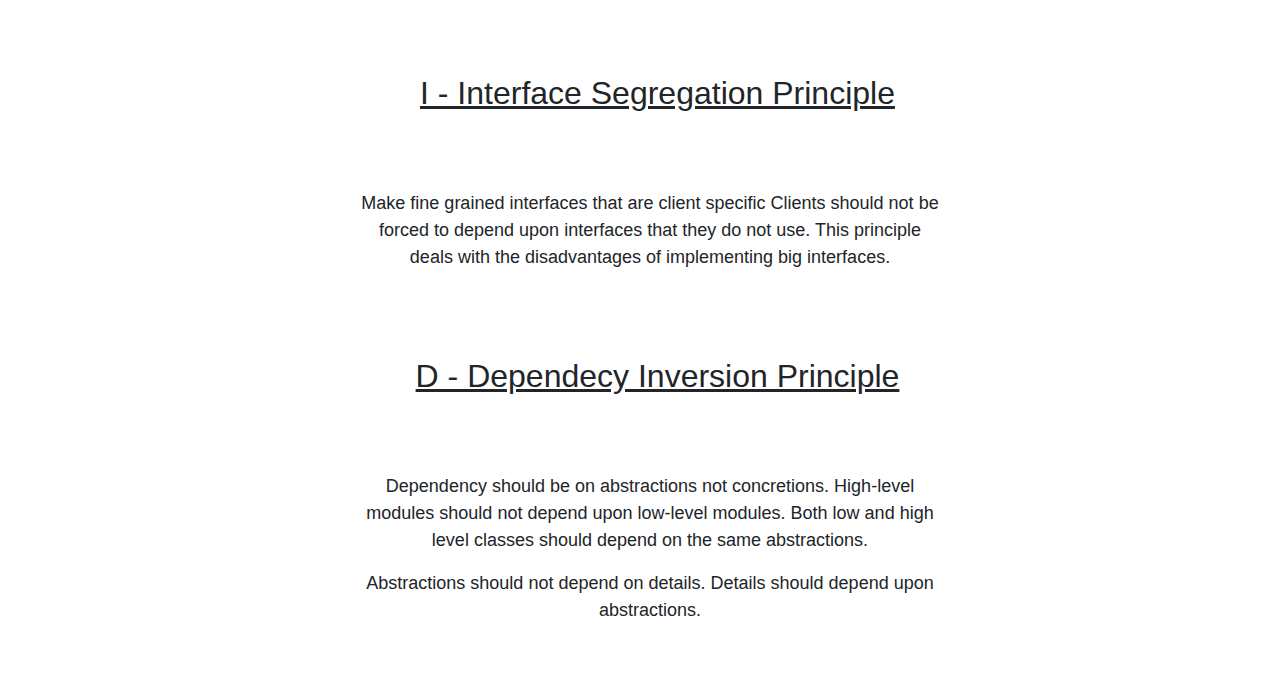
<file: public_html/solid.html>
<!DOCTYPE html>
<html lang="en">
<head>
    <meta charset="UTF-8">
    <title>My First Bootstrap 4 Page</title>
    <link rel="stylesheet"
        href="https://stackpath.bootstrapcdn.com/bootstrap/4.4.1/css/bootstrap.min.css"
        integrity="sha384-Vkoo8x4CGsO3+Hhxv8T/Q5PaXtkKtu6ug5TOeNV6gBiFeWPGFN9MuhOf23Q9Ifjh"
        crossorigin="anonymous">
    <link href="css/main.css" rel="stylesheet">
</head>
<body>
    <div class="container-fluid">
        <div class="row">
            <nav class="navbar navbar-expand-md justify-content-start bg-dark navbar-dark col-12">

                <!-- Brand -->
                <a class="navbar-brand" href="index.html">
                    LearnTheBasics
                </a>
                <!-- Responsive Button for the smaller menu -->
                <button class="navbar-toggler" type="button" data-toggle="collapse" data-target="#collapsibleNavbar">
                    <span class="navbar-toggler-icon"></span>
                </button>
                <div class="collapse navbar-collapse" id="collapsibleNavbar">
                    <ul class="navbar-nav">
                        <!-- Links -->
                        <li class="nav-item">
                            <a class="nav-link" href="git.html">Git</a>
                        </li>
                        <li class="nav-item">
                            <a class="nav-link" href="github.html">Github</a>
                        </li>
                        <li class="nav-item">
                            <a class="nav-link" href="docker.html">Docker</a>
                        </li>
                        <li class="nav-item">
                            <a class="nav-link" href="vi.html">Vi</a>
                        </li>
                        <li class="nav-item">
                            <a class="nav-link" href="linux.html">Linux Commands</a>
                        </li>
                        <li class="nav-item">
                            <a class="nav-link" href="glossary.html">OOP Glossary</a>
                        </li>
                        <li class="nav-item">
                            <a class="nav-link" href="aaa.html">AAA Testing</a>
                        </li>
                        <li class="nav-item">
                            <a class="nav-link" href="principles.html">OOP Principles</a>
                        </li>
                        <li class="nav-item">
                            <a class="nav-link" href="solid.html">SOLID</a>
                        </li>
                    </ul>
                </div>
            </nav>
        </div>
        <div class="container-fluid">
            <h1>Learning the Basics of SOLID Design Principles</h1>

            <h2>What is SOLID?</h2>

            <div class="center">
                <p>
                    "SOLID is a mnemonic abbreviation for a set of design principles created for software development in object-oriented languages.
                    The principles in SOLID are intended to make your code more extendable, logical and easier to read."
                    <a href="https://levelup.gitconnected.com/s-o-l-i-d-principles-explained-in-python-with-examples-83b2b43bdcde">(Level Up Coding)</a>
                </p>
            </div>

            <h2>
                S - Single Responsibility Principle
            </h2>
            <div class="center">
                <p>
                    The Single Responsibility Principle states that a class should have one and only one job.
                </p>
                <p>
                    If a class ever has two jobs it means that it has a coupled responsibility. Because of this, whenever one of the two responsibilities
                    is modified, the other responsibility will also be affected.
                </p>
                <p>
                    To avoid this, both responsibilities should be split into their own two classes.
                </p>
            </div>
            <h2>
                O - Open-Closed Principle
            </h2>
            <div class="center">
                <p>
                    The Open-Closed Principle states that entities of code like methods, classes, functions and modules
                    should be open for extension but closed for modification.
                </p>
                <p>
                    <b>"Extension without modification."</b>
                </p>
            </div>
            <h2>
                L - Liskov Substitution Principle
            </h2>
            <div class="center">
                <p>
                    The main idea behind Liskov Subtitution Principle is that, for any class, a client should be able to use any of its subtypes
                    indistinguishably, without even noticing, and therefore without compromising the expected behavior at runtime.
                </p>
                <p>
                    In simpler terms means that a subclass, child or specialization of an object or class must be suitable by its parent class.
                </p>
            </div>
            <h2>
                I - Interface Segregation Principle
            </h2>
            <div class="center">
                <p>
                    Make fine grained interfaces that are client specific Clients should not be forced to depend upon interfaces that they do not use.
                    This principle deals with the disadvantages of implementing big interfaces.
                </p>
            </div>
            <h2>
                D - Dependecy Inversion Principle
            </h2>
            <div class="center">
                <p>
                    Dependency should be on abstractions not concretions. High-level modules should not depend upon low-level modules.
                    Both low and high level classes should depend on the same abstractions.
                </p>
                <p>
                    Abstractions should not depend on details. Details should depend upon abstractions.
                </p>
            </div>
        </div>
    </div>
    <footer class="footer page-footer font-small ">
        <div class="container">
            <div class="row">
                <span class="text-muted">&copy; Cristian Teran, 2021 |  Terms Of Use  |  Privacy Statement</span>
            </div>
        </div>
    </footer>



    <script src="https://code.jquery.com/jquery-3.4.1.slim.min.js"
            integrity="sha384-J6qa4849blE2+poT4WnyKhv5vZF5SrPo0iEjwBvKU7imGFAV0wwj1yYfoRSJoZ+n"
            crossorigin="anonymous"></script>
    <script src="https://cdn.jsdelivr.net/npm/popper.js@1.16.0/dist/umd/popper.min.js"
            integrity="sha384-Q6E9RHvbIyZFJoft+2mJbHaEWldlvI9IOYy5n3zV9zzTtmI3UksdQRVvoxMfooAo"
            crossorigin="anonymous"></script>
    <script src="https://stackpath.bootstrapcdn.com/bootstrap/4.4.1/js/bootstrap.min.js"
            integrity="sha384-wfSDF2E50Y2D1uUdj0O3uMBJnjuUD4Ih7YwaYd1iqfktj0Uod8GCExl3Og8ifwB6"
            crossorigin="anonymous"></script>
</body>
</html>
</file>
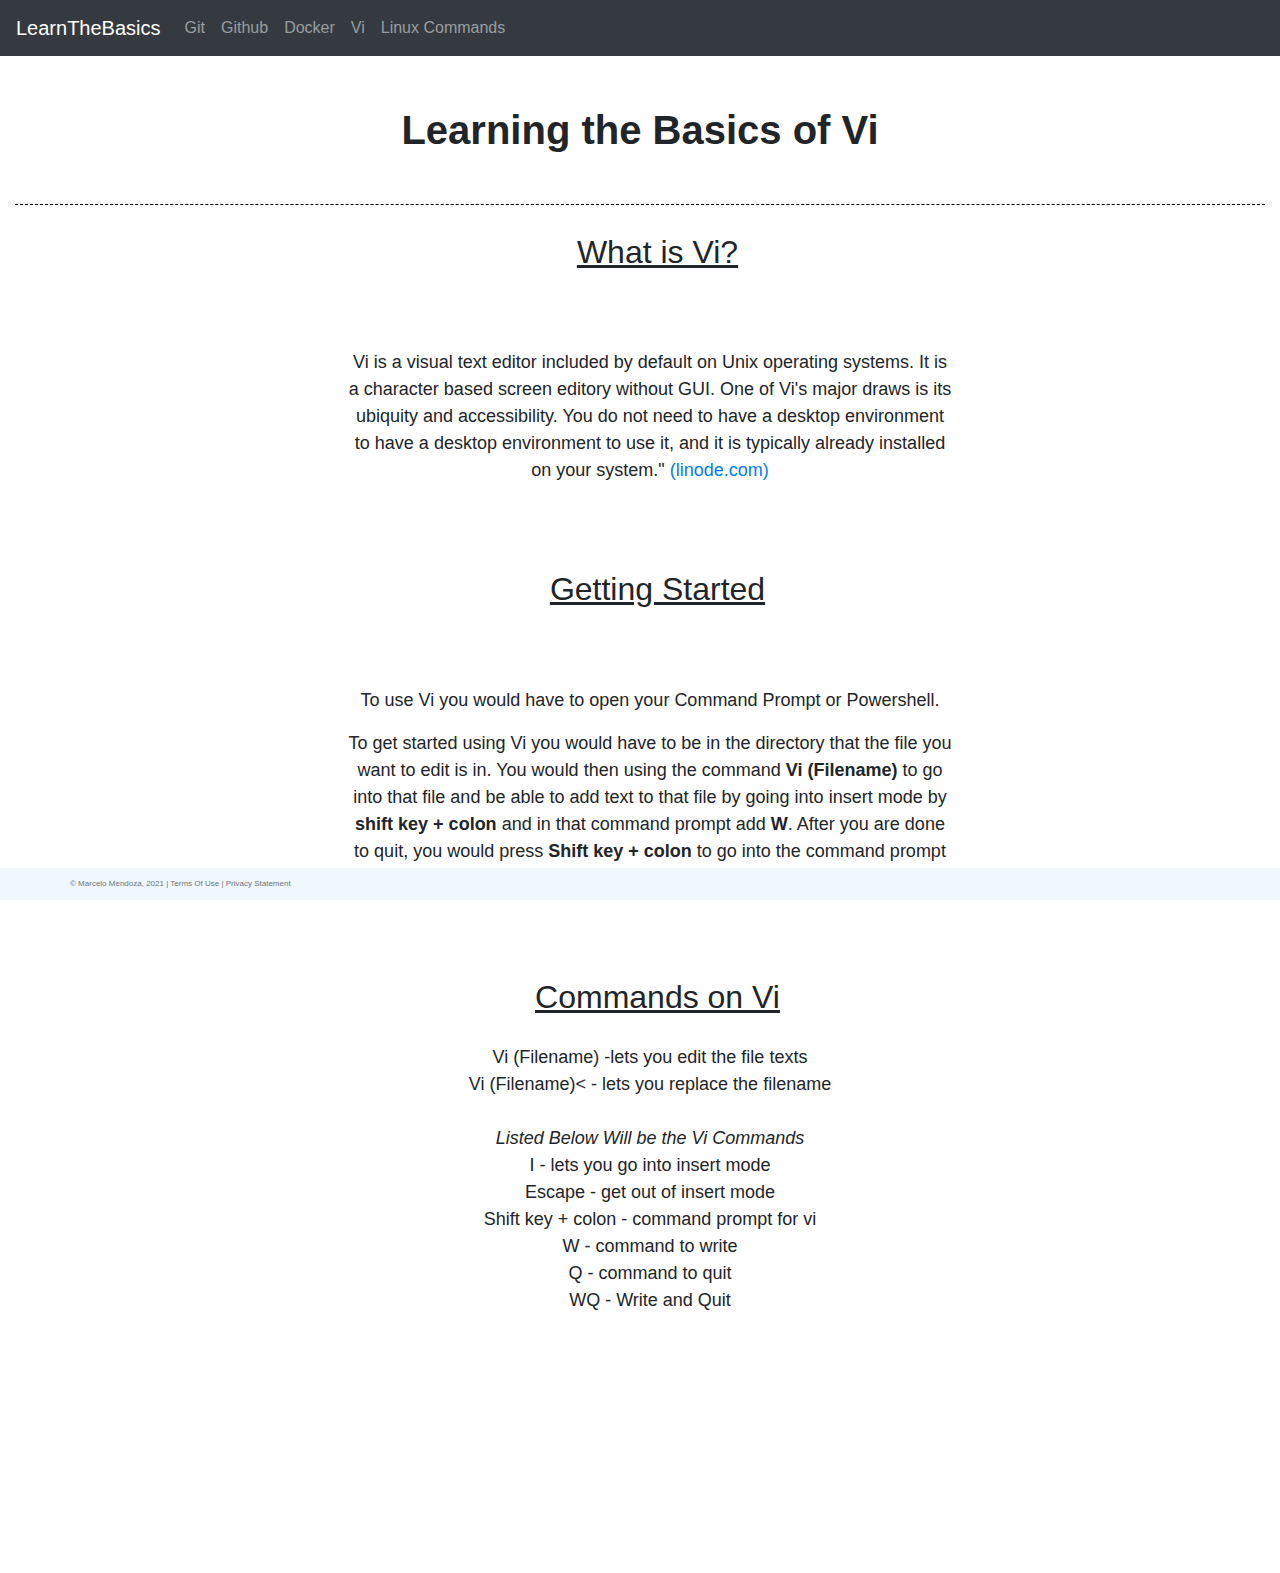
<file: public_html/vi.html>
<!DOCTYPE html>
<html lang="en">
<head>
  <meta charset="UTF-8">
  <title>My First Bootstrap 4 Page</title>
  <link rel="stylesheet"
        href="https://stackpath.bootstrapcdn.com/bootstrap/4.4.1/css/bootstrap.min.css"
        integrity="sha384-Vkoo8x4CGsO3+Hhxv8T/Q5PaXtkKtu6ug5TOeNV6gBiFeWPGFN9MuhOf23Q9Ifjh"
        crossorigin="anonymous">
  <link href="css/main.css" rel="stylesheet">
</head>
<body>
<div class="container-fluid">
  <div class="row">
    <nav class="navbar navbar-expand-md
                    justify-content-start
                    bg-dark navbar-dark
                    col-12">

      <!-- Brand -->
      <a class="navbar-brand" href="index.html">LearnTheBasics</a>
      <!-- Responsive Button for the smaller menu -->
      <button class="navbar-toggler" type="button"
              data-toggle="collapse" data-target="#collapsibleNavbar">
        <span class="navbar-toggler-icon"></span>
      </button>
      <div class="collapse navbar-collapse" id="collapsibleNavbar">
        <ul class="navbar-nav">
          <!-- Links -->
          <li class="nav-item">
            <a class="nav-link" href="git.html">Git</a>
          </li>
          <li class="nav-item">
            <a class="nav-link" href="github.html">Github</a>
          </li>
          <li class="nav-item">
            <a class="nav-link" href="docker.html">Docker</a>
          </li>
          <li class="nav-item">
            <a class="nav-link" href="vi.html">Vi</a>
          </li>
          <li class="nav-item">
            <a class="nav-link" href="linux.html">Linux Commands</a>
          </li>
        </ul>
      </div>
    </nav>

    <div class="container-fluid">
      <h1>Learning the Basics of Vi</h1>

      <h2>What is Vi? </h2>

      <div class="center">
        <p>Vi is a visual text editor included by default on Unix operating systems. It is a character based screen editory without GUI. One of Vi's
          major draws is its ubiquity and accessibility. You do not need to have a desktop environment to have a desktop environment to use it, and it is
          typically already installed on your system."
          <a href="https://www.linode.com/docs/guides/what-is-vi/">(linode.com)</a></p>
      </div>

      <h2>Getting Started</h2>
      <div class="center">
        <p>To use Vi you would have to open your Command Prompt or Powershell.
        </p>

        <p>To get started using Vi you would have to be in the directory that the file you want to edit is in. You would then using the command <b>Vi (Filename)</b>
          to go into that file and be able to add text to that file by going into insert mode by <b>shift key + colon</b> and in that command prompt add <b>W</b>.
          After you are done to quit, you would press
          <b>Shift key + colon</b> to go into the command prompt of Vi again and add <B>Q</B> or to get out of Vi all together use <b>WQ</b>.</p>

      </div>


      <h2>Commands on Vi</h2>

      <p>
        Vi (Filename) -lets you edit the file texts <br>

        Vi (Filename)< - lets you replace the filename <br>

        <br> <i>Listed Below Will be the Vi Commands</i> <br>

        I - lets you go into insert mode <br>

        Escape - get out of insert mode <br>

        Shift key + colon - command prompt for vi <br>

        W - command to write <br>

        Q - command to quit <br>

        WQ - Write and Quit  <br><br><br><br><br><br><br><br><br><br></p>
    </div>
  </div>
  <footer class="footer page-footer font-small ">
    <div class="container">
      <div class="row">
        <span class="text-muted">&copy; Marcelo Mendoza, 2021 |  Terms Of Use  |  Privacy Statement</span>
      </div>
    </div>
  </footer>
</div>


<script src="https://code.jquery.com/jquery-3.4.1.slim.min.js"
        integrity="sha384-J6qa4849blE2+poT4WnyKhv5vZF5SrPo0iEjwBvKU7imGFAV0wwj1yYfoRSJoZ+n"
        crossorigin="anonymous"></script>
<script src="https://cdn.jsdelivr.net/npm/popper.js@1.16.0/dist/umd/popper.min.js"
        integrity="sha384-Q6E9RHvbIyZFJoft+2mJbHaEWldlvI9IOYy5n3zV9zzTtmI3UksdQRVvoxMfooAo"
        crossorigin="anonymous"></script>
<script src="https://stackpath.bootstrapcdn.com/bootstrap/4.4.1/js/bootstrap.min.js"
        integrity="sha384-wfSDF2E50Y2D1uUdj0O3uMBJnjuUD4Ih7YwaYd1iqfktj0Uod8GCExl3Og8ifwB6"
        crossorigin="anonymous"></script>
</body>
</html>
</file>
<file: public_html/css/main.css>
.footer {
    position: fixed;
    left: 0;
    bottom: 0;
    width: 100%;
    background-color: aliceblue;
    color: white;
    text-align: center;
    padding: 10px;
    font-size: 0.5rem;
}

.center {
    display: block;
    margin-left: auto;
    margin-right: auto;
    width: 50%;
}

.header {
    padding: 60px;
    text-align: center;
    background: gray;
    color: white;
    font-size: 30px;
}

.selector-for-some-widget {
    box-sizing: content-box;
}

h1 {
    text-align: center;
    padding-bottom: 50px;
    padding-top: 50px;
    font-weight: bold;
    border-bottom: 1px dashed black;
}

h2 {
    text-align: center;
    padding-left: 35px;
    padding-bottom: 20px;
    padding-top: 20px;
    text-decoration: underline;
}

p {
    text-align: center;
    padding-left: 20px;
    font-size: large;
}

.center {
    padding: 50px 0 50px;
}
</file>
